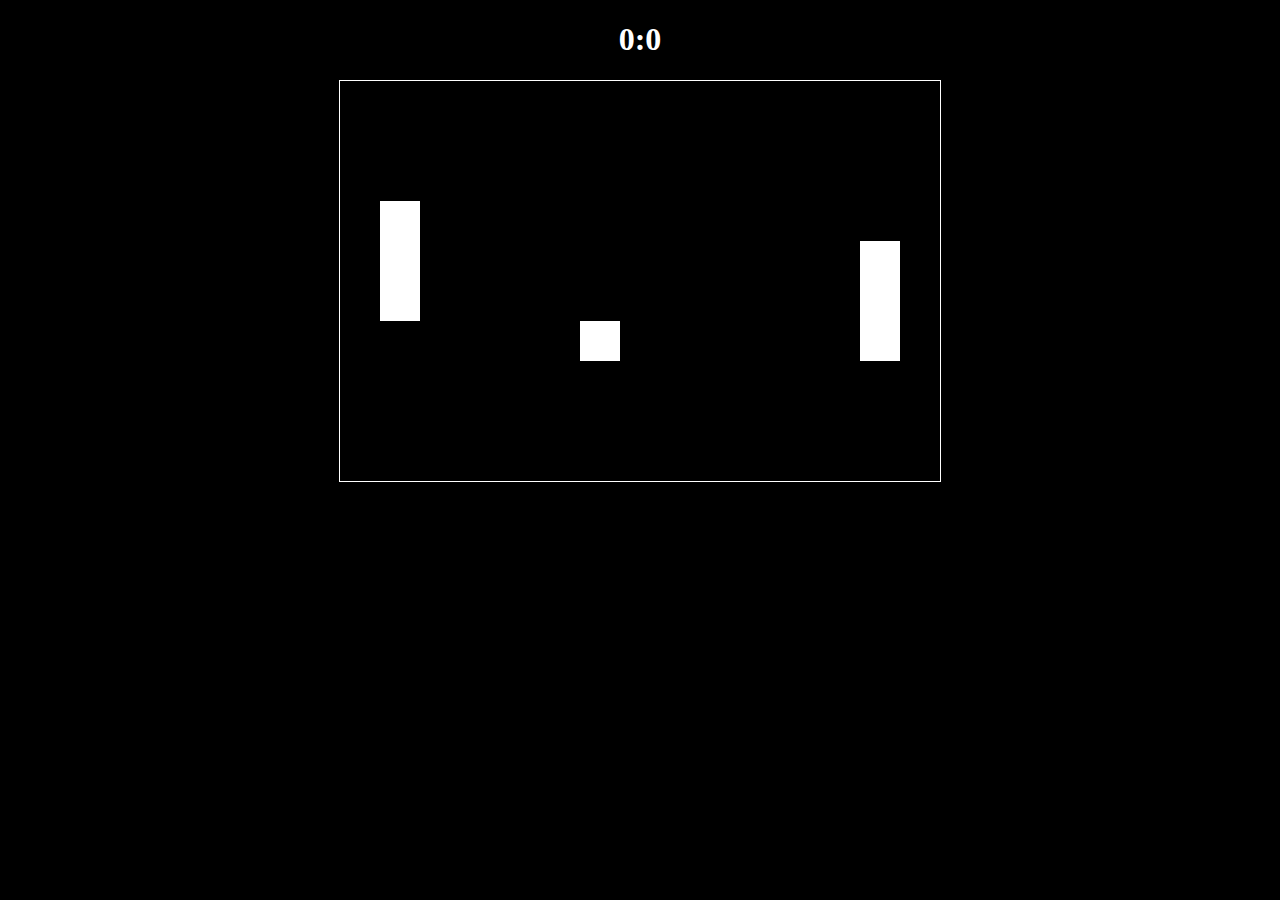
<file: Pong Game/index.html>
<!DOCTYPE html>
<html lang="en">
    <head>
        <meta charset="utf-8">
        <title>PONG</title>
        <link rel="stylesheet" href="./style/style.css"></link>
        <script src="./script/app.js"></script>
    </head>

    <body>
        <h1><span id="score">0:0</span></h1>
        <div class="grid-container">
            <div class="grid">
                <div></div>
                <div></div>
                <div></div>
                <div></div>
                <div></div>
                <div></div>
                <div></div>
                <div></div>
                <div></div>
                <div></div>
                <div></div>
                <div></div>
                <div></div>
                <div></div>
                <div></div>
                <div></div>
                <div></div>
                <div></div>
                <div></div>
                <div></div>
                <div></div>
                <div></div>
                <div></div>
                <div></div>
                <div></div>
                <div></div>
                <div></div>
                <div></div>
                <div></div>
                <div></div>
                <div></div>
                <div></div>
                <div></div>
                <div></div>
                <div></div>
                <div></div>
                <div></div>
                <div></div>
                <div></div>
                <div></div>
                <div></div>
                <div></div>
                <div></div>
                <div></div>
                <div></div>
                <div></div>
                <div></div>
                <div></div>
                <div></div>
                <div></div>
                <div></div>
                <div></div>
                <div></div>
                <div></div>
                <div></div>
                <div></div>
                <div></div>
                <div></div>
                <div></div>
                <div></div>
                <div></div>
                <div></div>
                <div></div>
                <div></div>
                <div></div>
                <div></div>
                <div></div>
                <div></div>
                <div></div>
                <div></div>
                <div></div>
                <div></div>
                <div></div>
                <div></div>
                <div></div>
                <div></div>
                <div></div>
                <div></div>
                <div></div>
                <div></div>
                <div></div>
                <div></div>
                <div></div>
                <div></div>
                <div></div>
                <div></div>
                <div></div>
                <div></div>
                <div></div>
                <div></div>
                <div></div>
                <div></div>
                <div></div>
                <div></div>
                <div></div>
                <div></div>
                <div></div>
                <div></div>
                <div></div>
                <div></div>
                <div></div>
                <div></div>
                <div></div>
                <div></div>
                <div></div>
                <div></div>
                <div></div>
                <div></div>
                <div></div>
                <div></div>
                <div></div>
                <div></div>
                <div></div>
                <div></div>
                <div></div>
                <div></div>
                <div></div>
                <div></div>
                <div></div>
                <div></div>
                <div></div>
                <div></div>
                <div></div>
                <div></div>
                <div></div>
                <div></div>
                <div></div>
                <div></div>
                <div></div>
                <div></div>
                <div></div>
                <div></div>
                <div></div>
                <div></div>
                <div></div>
                <div></div>
                <div></div>
                <div></div>
                <div></div>
                <div></div>
                <div></div>
                <div></div>
                <div></div>
                <div></div>
                <div></div>
                <div></div>
                <div></div>
                <div></div>
                <div></div>
                <div></div>
                <div></div>
                <div></div>
                <div></div>
                <div></div>
                <div></div>
                <div></div>
                <div></div>
                <div></div>
                <div></div>
                <div></div>
                <div></div>
                <div></div>
                <div></div>
                <div></div>
                <div></div>
                <div></div>
                <div></div>
                <div></div>
                <div></div>
                <div></div>
                <div></div>
                <div></div>
                <div></div>
                <div></div>
                <div></div>
                <div></div>
                <div></div>
                <div></div>
                <div></div>
                <div></div>
                <div></div>
                <div></div>
                <div></div>
                <div></div>
                <div></div>
                <div></div>
                <div></div>
                <div></div>
                <div></div>
                <div></div>
                <div></div>
                <div></div>
                <div></div>
                <div></div>
                <div></div>
                <div></div>
                <div></div>
                <div></div>
                <div></div>
                <div></div>
                <div></div>
                <div></div>
                <div></div>
                <div></div>
                <div></div>
            </div>
        </div>

    </body>
</html>
</file>
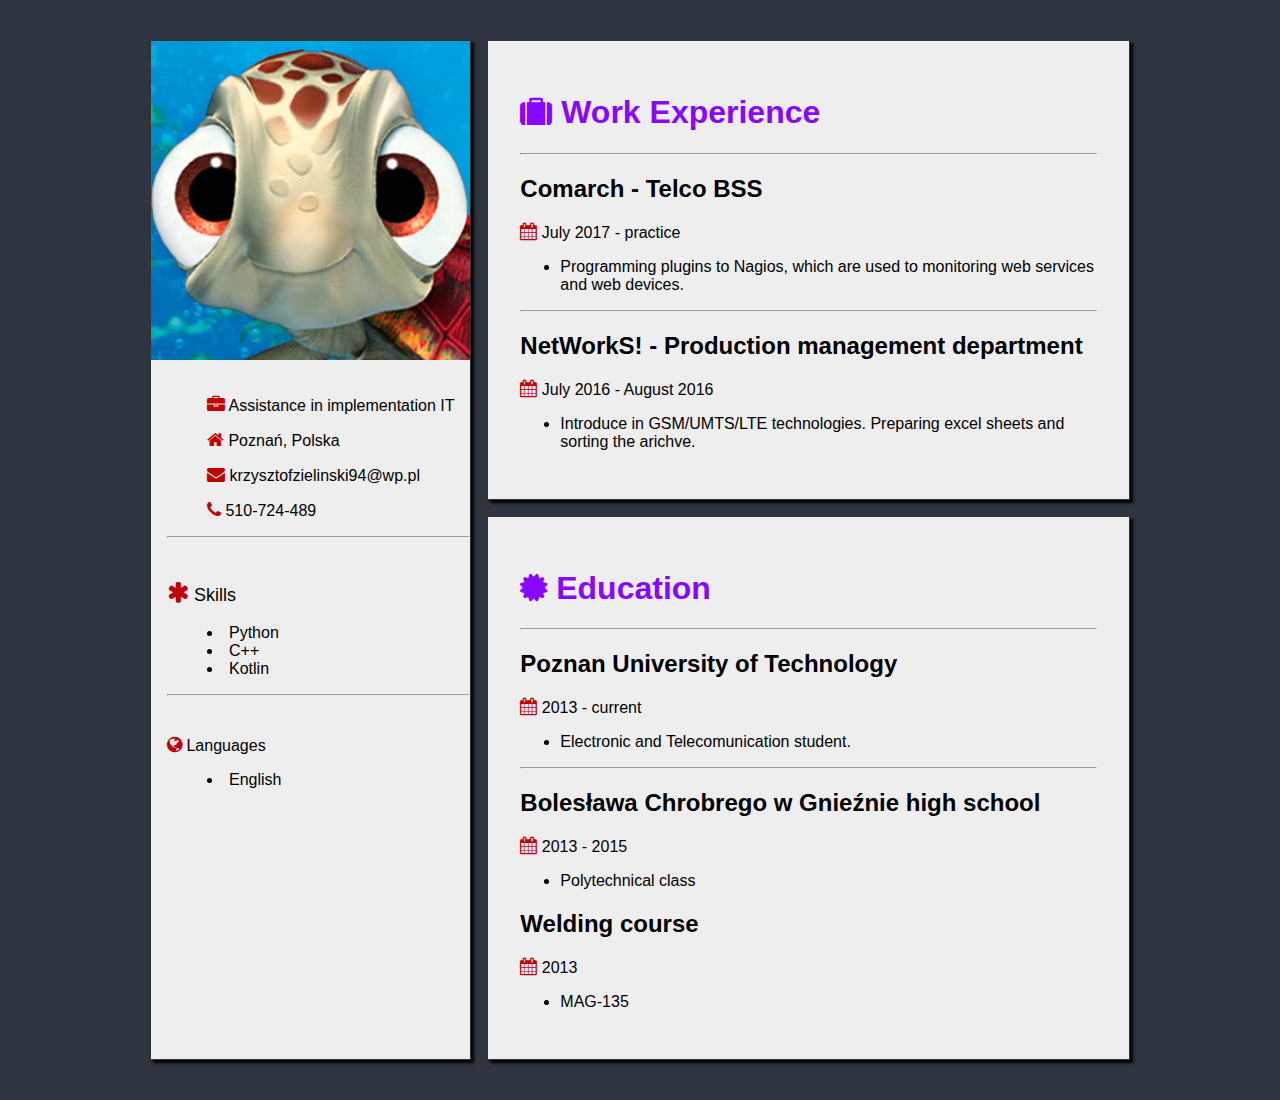
<file: Simple CV/index.html>
<!DOCTYPE html>
<html>
    <head>
        <meta charset="utf-8">
        <title>KZ devProject</title>
        <meta name="description" content="Projekt poświęcony rozwojowi osobistemu - moje CV">
        <meta name="keywords" content="CV, Curriculum Vitae">
        <meta name="author" content="Krzysztof Zieliński">
        <meta http-equiv="X-Ua-Compatibile" content="IE=edge, chrome=1">
        <link rel="stylesheet" href="css/style.css">
        <link rel="stylesheet" href="https://cdnjs.cloudflare.com/ajax/libs/font-awesome/4.7.0/css/font-awesome.min.css">
    </head>
    
    
    <body>
        <div class="container">
            <div class="col-1">
                <div class="nested">
                    <div>
                        <img style="pic" src="pictures/me.png" alt="Me" >  
                    </div>
                    <div class="padText">
                        <ul class="list">
                            <p><i style="font-size:18px; color: #BF0404;" class="fa">&#xf0b1;</i> Assistance in implementation IT</p>
                            <p><i style="font-size:18px; color: #BF0404;" class="fa">&#xf015;</i> Poznań, Polska</p>
                            <p><i style="font-size:18px; color: #BF0404;" class="fa">&#xf0e0;</i> krzysztofzielinski94@wp.pl</p>
                            <p><i style="font-size:18px; color: #BF0404;" class="fa">&#xf095;</i> 510-724-489</p>
                        </ul>
                        <hr/>
                    </div>
                    <div class="padText">
                        <p style="font-size: 18px"><i style="font-size:24px; color: #BF0404;" class="fa">&#xf069;</i> Skills</p>
                        <ul class="list">
                            <li>Python</li>
                            <li>C++</li>
                            <li>Kotlin</li>
                        </ul>
                        <hr/>
                    </div>
                    <div class="padText">
                        <p><i style="font-size:18px; color: #BF0404;" class="fa">&#xf0ac;</i> Languages</p>
                        <ul class="list">
                            <li>English</li>
                        </ul>
                    </div>
                   
            
            </div>
                
            </div>
           
            <div class="col-2">
                <h1><span class="font"><i style="font-size:32px" class="fa">&#xf0f2;</i> Work Experience</span></h1>
                <hr/>
                <h2>Comarch - Telco BSS</h2>
                <p><i style="font-size:18px; color: #BF0404;" class="fa">&#xf073;</i> July 2017 - practice</p>
                <ul>
                    <li>
                        Programming plugins to Nagios, which are used to monitoring web services and web devices.
                    </li>
                </ul>
                
                <hr/>
                <h2>NetWorkS! - Production management department</h2>
                <p><i style="font-size:18px; color: #BF0404;" class="fa">&#xf073;</i> July 2016 - August 2016</p>
                <ul>
                <li>Introduce in GSM/UMTS/LTE technologies. Preparing excel sheets and sorting the arichve.</li>
                </ul>
            </div>
            
            <div class="col-3">
                <h1><span class="font"><i style="font-size:32px" class="fa">&#xf0a3;</i> Education</span></h1>
                <hr/>
                    <h2>Poznan University of Technology</h2>
                        <p><i style="font-size:18px; color: #BF0404;" class="fa">&#xf073;</i> 2013  - current</p>
                        <ul>
                            <li>Electronic and Telecomunication student.</li>
                        </ul>
                <hr/>
                <h2>Bolesława Chrobrego w Gnieźnie high school</h2>
                    <p><i style="font-size:18px; color: #BF0404;" class="fa">&#xf073;</i> 2013 - 2015</p>
                    <ul>
                        <li>
                            Polytechnical class
                        </li>
                    </ul
                <hr/>
                    <h2>Welding course</h2>
                        <p><i style="font-size:18px; color: #BF0404;" class="fa">&#xf073;</i> 2013</p>
                            <ul>
                                <li>MAG-135</li>
                            </ul>
            </div>
        
        </div>
        
    </body>


</html>
</file>
<file: Pong Game/style/style.css>
body {
    background-color: rgb(0, 0, 0);
    text-align: center;
}

h1 {
    color: white;
}

.grid-container {
    display:inline-block;
    position:relative;
}

.grid {
    display: flex;
    flex-wrap: wrap;
    border: solid 1px white;
    width: 600px;
    height: 400px;
}

.grid div {
    width: 40px;
    height: 40px;
}

.box {
    background-color: rgb(255, 255, 255);
}

.ball {
    background-color: rgb(255, 255, 255);
}
</file>
<file: Simple CV/css/style.css>
body
{
    font-family: Arial;
    background: #2E3440;
    margin: 0;
}

.container
{
	background-color: #2E3440;
    margin: 40px 150px;
    display: grid;
    grid-template-columns: 2fr 4fr;
    grid-gap: 1em;
    grid-auto-rows: minmax(400px, auto);
    justify-items: stretch;
    align-items: stretch;
    
}

.container >div{
    background: #eee;  
    border: 1px solid #333;
    box-shadow: 3px 3px 3px black;
}


.col-1
{
    grid-column: 1;
    grid-row: 1/3;
}

.col-2
{
    padding: 2em;
    grid-column: 2;
    grid-row: 1;
}

.col-3
{
    padding: 2em;
    grid-column: 2;
    grid-row: 2;
}

.nested{
    display: grid;
    grid-template-columns:repeat(1, 1fr);
    grid-auto-rows: minmax(70px, auto);
}
.nested >div{
    /*border: #333 1px solid;*/
}

img {
  width: 100%;
}

.padText
{
    margin-top: 1em;
    margin-left: 1em;
}


.list
{
    list-style-position:inside;
    
}



.font 
{
    color: #8707FF;
}
</file>
